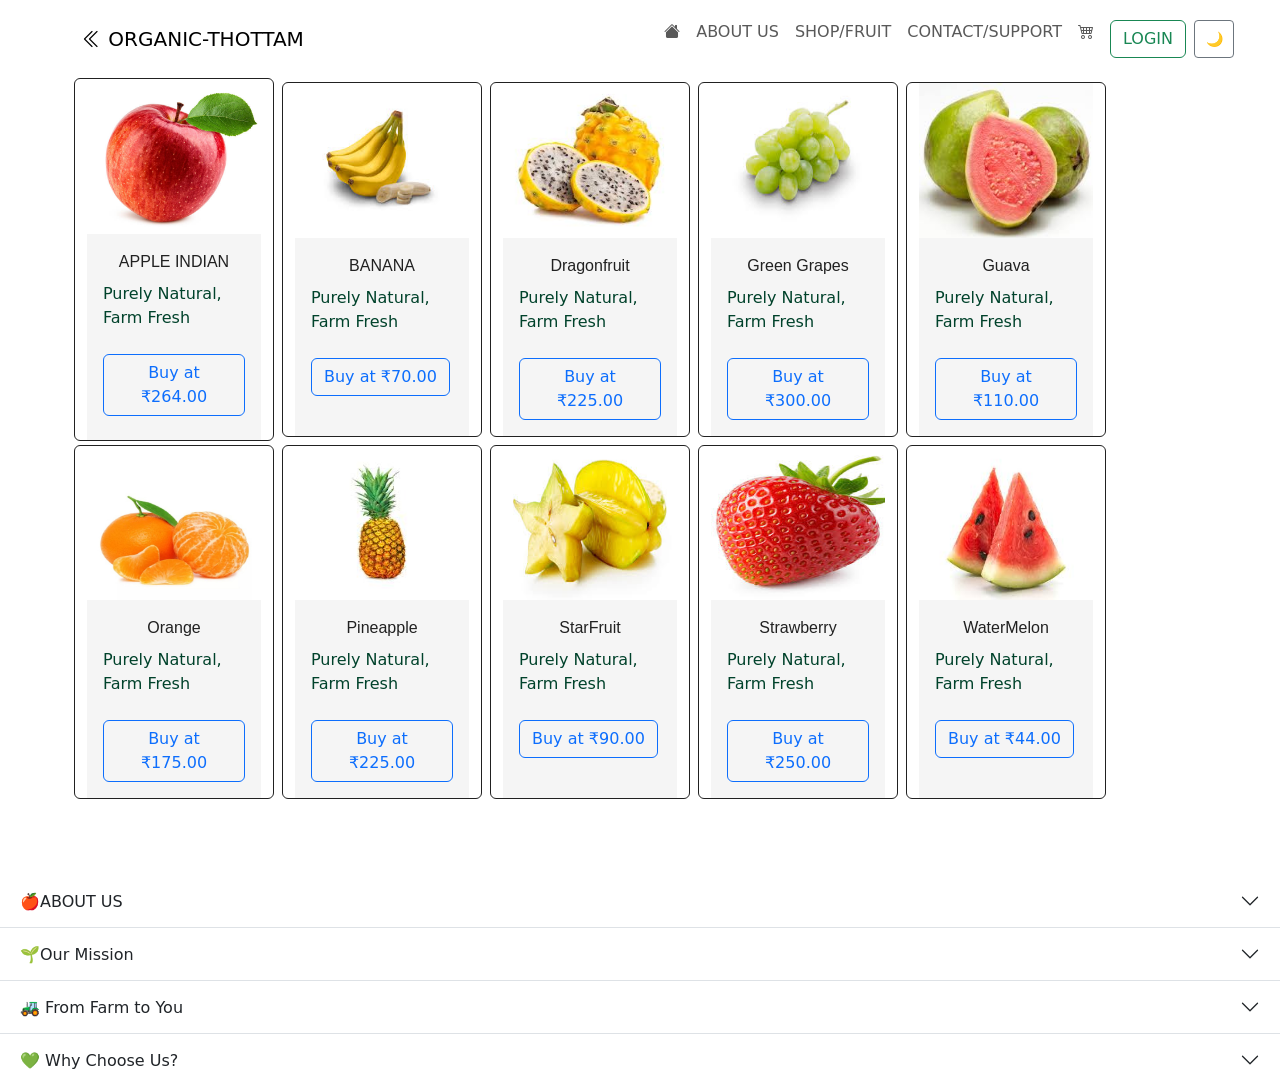
<file: bootstrap/03nav.htm>
<!DOCTYPE html>
<html lang="en">

<head>
    <meta charset="UTF-8">
    <meta name="viewport" content="width=device-width, initial-scale=1.0">
    <title>Document</title>
    <link href="https://cdn.jsdelivr.net/npm/bootstrap@5.3.8/dist/css/bootstrap.min.css" rel="stylesheet"
        integrity="sha384-sRIl4kxILFvY47J16cr9ZwB07vP4J8+LH7qKQnuqkuIAvNWLzeN8tE5YBujZqJLB" crossorigin="anonymous">
    <script src="https://cdn.jsdelivr.net/npm/bootstrap@5.3.8/dist/js/bootstrap.bundle.min.js"
        integrity="sha384-FKyoEForCGlyvwx9Hj09JcYn3nv7wiPVlz7YYwJrWVcXK/BmnVDxM+D2scQbITxI"
        crossorigin="anonymous"></script>
    <link rel="stylesheet" href="https://cdn.jsdelivr.net/npm/bootstrap-icons@1.13.1/font/bootstrap-icons.min.css">
    <link rel="stylesheet" href="03nav.css">
</head>

<body>
    <!--navbar code-->
    <nav class="navbar navbar-expand-md">
        <div class="container-xl">
            <a href="#" class="navbar-brand"><i class="bi bi-chevron-double-left"></i> ORGANIC-THOTTAM</a>

            <button class="navbar-toggler" data-bs-target="#links" data-bs-toggle="collapse">
                <span class="navbar-toggler-icon"></span>
            </button>

            <div id="links" class="collapse navbar-collapse justify-content-end">
                <ul class="navbar-nav m-1"> <!--margin added m-1-->
                    <li class="hovr-bodrbottom" class="nav-item"><a href="#home" class="nav-link"
                            data-bs-toggle="tooltip" data-bs-placement="bottom" data-bs-title="Home"><i
                                class="bi bi-house-fill"></i> </a></li>
                    <li class="hovr-bodrbottom" class="nav-item"><a href="#accordionFlushExample" class="nav-link">ABOUT
                            US</a></li>
                    <li class="hovr-bodrbottom" class="nav-item"><a href="#" class="nav-link">SHOP/FRUIT</a></li>
                    <li class="hovr-bodrbottom" class="nav-item"><a href="#" class="nav-link">CONTACT/SUPPORT</a></li>
                    <li class="hovr-bodrbottom" class="nav-item"><a href="#" class="nav-link" data-bs-toggle="tooltip"
                            data-bs-placement="bottom" data-bs-title="View Cart"><i class="bi bi-cart4"></i></a></li>
                    <li class="nav-item"><a href="#" class="nav-link">
                            <button class="btn btn-outline-success">LOGIN</button></a></li>
                    <div class="d-flex ms-auto" class="darkmode">
                        <button id="darkModeToggle" class="btn btn-outline-secondary btn-sm">🌙</button>
                    </div>


                </ul>
            </div>
        </div>
    </nav>


    <!--card-apple-->
    <div class="container" id="home" >
        <div class="row">
            <div class="card mx-1 col-2" style="width:200px;">
                <img src="images/apple.jgp.jpg">

                <div class="card-body">
                    <div class="card-title text-center">
                        APPLE INDIAN
                    </div>

                    <div class="card-text">
                        Purely Natural, Farm Fresh
                    </div>
                    <br>
                    <button class="btn btn-outline-primary">Buy at ₹264.00</button>
                </div>
            </div>


            <!--card-banana-->
            <div class="card m-1 col-2" style="width:200px;">
                <img style="height:154.66px;" src="images/banana.jpeg">

                <div class="card-body">
                    <div class="card-title text-center">
                        BANANA
                    </div>

                    <div class="card-text">
                        Purely Natural, Farm Fresh
                    </div>
                    <br>
                    <button class="btn btn-outline-primary">Buy at ₹70.00</button>
                </div>
            </div>

            <!--card-dragonfruit-->
            <div class="card m-1 col-2" style="width:200px;">
                <img style="height:154.66px;" src="images/dragonfruit.jpeg">

                <div class="card-body">
                    <div class="card-title text-center">
                        Dragonfruit
                    </div>

                    <div class="card-text">
                        Purely Natural, Farm Fresh
                    </div>
                    <br>
                    <button class="btn btn-outline-primary">Buy at ₹225.00</button>
                </div>
            </div>

            <!--card-green grapes-->
            <div class="card m-1 col-2" style="width:200px;">
                <img style="height:154.66px;" src="images/grapes.jpeg">

                <div class="card-body">
                    <div class="card-title text-center">
                        Green Grapes
                    </div>

                    <div class="card-text">
                        Purely Natural, Farm Fresh
                    </div>
                    <br>
                    <button class="btn btn-outline-primary">Buy at ₹300.00</button>
                </div>
            </div>

            <!--card-Guava-->
            <div class="card m-1 col-2" style="width:200px;">
                <img style="height:154.66px;" src="images/guava.jpg">

                <div class="card-body">
                    <div class="card-title text-center">
                        Guava
                    </div>

                    <div class="card-text">
                        Purely Natural, Farm Fresh
                    </div>
                    <br>
                    <button class="btn btn-outline-primary">Buy at ₹110.00</button>
                </div>
            </div>

            <!--card-Orange-->
            <div class="card m-1 col-2" style="width:200px;">
                <img style="height:154.66px;" src="images/orange.jpg">

                <div class="card-body">
                    <div class="card-title text-center">
                        Orange
                    </div>

                    <div class="card-text">
                        Purely Natural, Farm Fresh
                    </div>
                    <br>
                    <button class="btn btn-outline-primary">Buy at ₹175.00</button>
                </div>
            </div>

            <!--card-Pineapple-->
            <div class="card m-1 col-2" style="width:200px;">
                <img style="height:154.66px;" src="images/pineapple.jpeg">

                <div class="card-body">
                    <div class="card-title text-center">
                        Pineapple
                    </div>

                    <div class="card-text">
                        Purely Natural, Farm Fresh
                    </div>
                    <br>
                    <button class="btn btn-outline-primary">Buy at ₹225.00</button>
                </div>
            </div>

            <!--card-starfruit-->
            <div class="card m-1 col-2" style="width:200px;">
                <img style="height:154.66px;" src="images/starfruit.jpeg">

                <div class="card-body">
                    <div class="card-title text-center">
                        StarFruit
                    </div>

                    <div class="card-text">
                        Purely Natural, Farm Fresh
                    </div>
                    <br>
                    <button class="btn btn-outline-primary">Buy at ₹90.00</button>
                </div>
            </div>

            <!--card-Strawberry-->
            <div class="card m-1 col-2" style="width:200px;">
                <img style="height:154.66px;" src="images/strawberry.jpeg">

                <div class="card-body">
                    <div class="card-title text-center">
                        Strawberry
                    </div>

                    <div class="card-text">
                        Purely Natural, Farm Fresh
                    </div>
                    <br>
                    <button class="btn btn-outline-primary">Buy at ₹250.00</button>
                </div>
            </div>


            <!--card-Orange-->
            <div class="card m-1 col-2" style="width:200px;">
                <img style="height:154.66px;" src="images/watermelon.jpeg">

                <div class="card-body">
                    <div class="card-title text-center">
                        WaterMelon
                    </div>

                    <div class="card-text">
                        Purely Natural, Farm Fresh
                    </div>
                    <br>
                    <button class="btn btn-outline-primary">Buy at ₹44.00</button>
                </div>
            </div>

        </div>
    </div>
    <br>
    <br>
    <br>
    <div class="accordion accordion-flush" id="accordionFlushExample">
        <!--About us-->
        <div class="accordion-item">
            <h2 class="accordion-header">
                <button class="accordion-button collapsed" type="button" data-bs-toggle="collapse"
                    data-bs-target="#flush-collapseOne" aria-expanded="false" aria-controls="flush-collapseOne">
                    🍎ABOUT US
                </button>
            </h2>
            <div id="flush-collapseOne" class="accordion-collapse collapse" data-bs-parent="#accordionFlushExample">
                <div class="accordion-body">
                    <p><em>We are committed to delivering fruits that are:</em></p>
                    <ul>
                        <li><em>Freshly picked from trusted farms</em></li>
                        <li><em>Naturally grown with care and sustainability</em></li>
                        <li><em>Packed with nutrition to support a healthy lifestyle</em></li>
                    </ul>
                </div>
            </div>
        </div>

        <!--Our mission-->
        <div class="accordion-item">
            <h2 class="accordion-header">
                <button class="accordion-button collapsed" type="button" data-bs-toggle="collapse"
                    data-bs-target="#flush-collapseTwo" aria-expanded="false" aria-controls="flush-collapseTwo">
                    🌱Our Mission
                </button>
            </h2>
            <div id="flush-collapseTwo" class="accordion-collapse collapse" data-bs-parent="#accordionFlushExample">
                <div class="accordion-body">
                    <em>
                        <p><em>We are committed to delivering fruits that are:</em></p>
                        <ul>
                            <li><em>Freshly picked from trusted farms</em></li>
                            <li><em>Naturally grown with care and sustainability</em></li>
                            <li><em>Packed with nutrition to support a healthy lifestyle</em></li>
                        </ul>
                    </em>
                </div>
            </div>
        </div>


        <!--🚜 From Farm to You-->
        <div class="accordion-item">
            <h2 class="accordion-header">
                <button class="accordion-button collapsed" type="button" data-bs-toggle="collapse"
                    data-bs-target="#flush-collapseThree" aria-expanded="false" aria-controls="flush-collapseThree">
                    🚜 From Farm to You
                </button>
            </h2>
            <div id="flush-collapseThree" class="accordion-collapse collapse" data-bs-parent="#accordionFlushExample">
                <div class="accordion-body">
                    <em>
                        Every fruit we offer is carefully sourced from local growers who share our passion for quality.
                        By working closely with farmers, we ensure that each bite is bursting with flavor, freshness,
                        and goodness.
                    </em>
                </div>
            </div>
        </div>


        <!--💚 Why Choose Us?-->
        <div class="accordion-item">
            <h2 class="accordion-header">
                <button class="accordion-button collapsed" type="button" data-bs-toggle="collapse"
                    data-bs-target="#flush-collapseFour" aria-expanded="false" aria-controls="flush-collapseFour">
                    💚 Why Choose Us?
                </button>
            </h2>
            <div id="flush-collapseFour" class="accordion-collapse collapse" data-bs-parent="#accordionFlushExample">
                <div class="accordion-body">
                    <em>
                        <ul>
                            <li>Hand-selected fruits for premium quality</li>
                            <li>Eco-friendly packaging to protect the planet</li>
                            <li>A promise of freshness, taste, and health</li>
                        </ul>

                    </em>
                </div>
            </div>
        </div>
    </div>
    <script src="03nav.js"></script>
</body>

</html>
</file>
<file: bootstrap/03nav.css>
/* adding color for text under the title in card */
.card-text{
    color:#00422B;
}

/* adding font-family for title */
.card-title{
        font-family:Helvetica, Arial, sans-serif;
        color:#212121
}

/* border for cards */
.card{
    border:1px solid #212121;
}

/* adding whitesmoke for card in the card body */
.card-body{
    background-color: whitesmoke;
}


/* adding deepskyblue color for navbar when hover  */
.hovr-bodrbottom:hover{
    border-bottom:3px solid deepskyblue;
}

/* adding darkmode in website */
body.dark-mode {
  background-color: #121212;
  color: #ffffff;
}

body.dark-mode .nav-link {
  color: #f8f9fa;
}

#darkModeToggle{
    position:absolute;
    margin-top:8px;
    width: 40px;
    height:38px;
}
</file>
